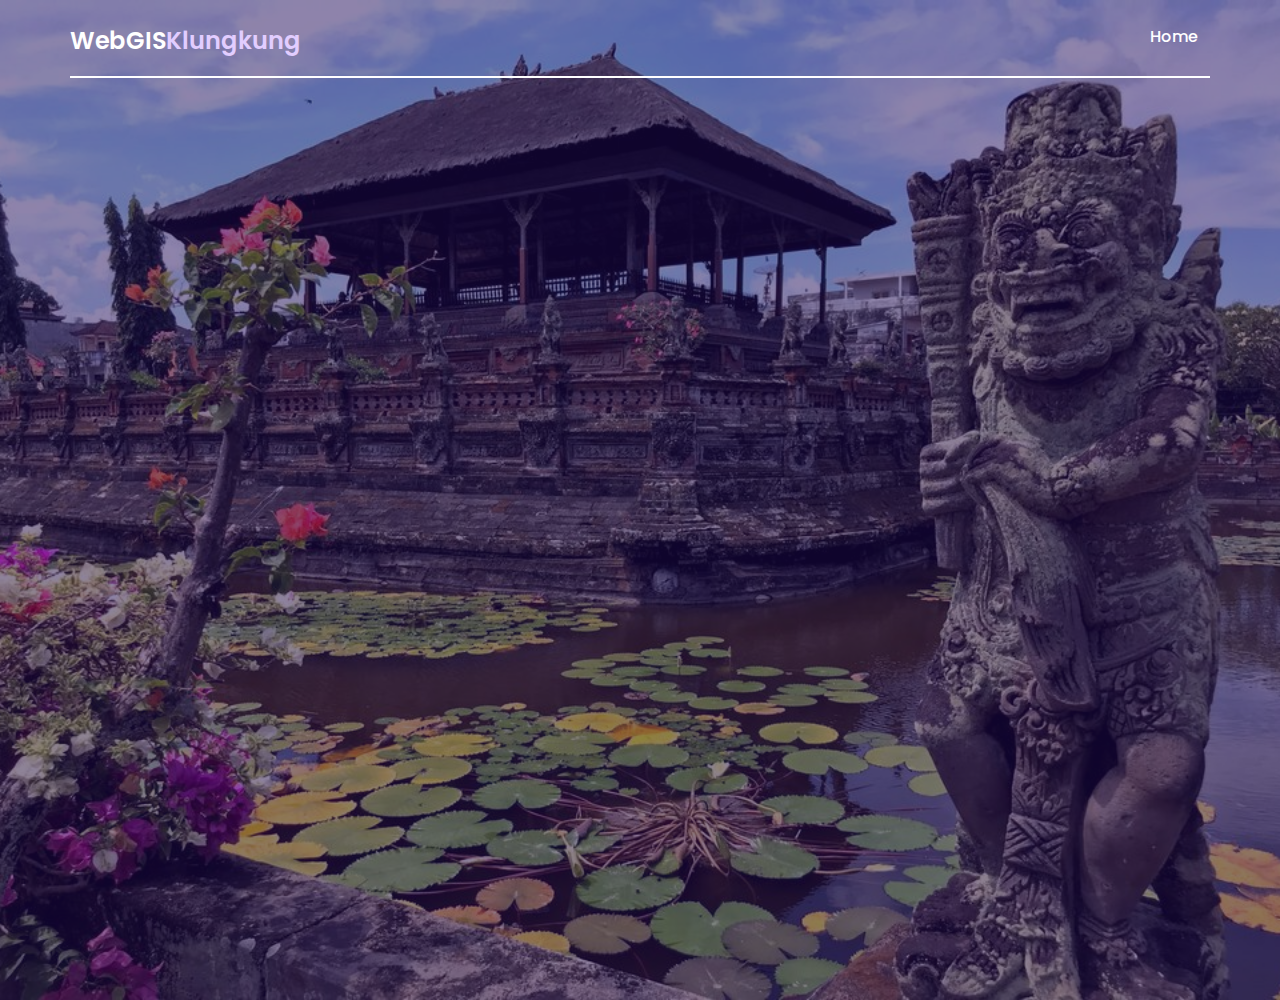
<file: index.html>
<!doctype html>
<html class="no-js"  lang="en">

	<head>
		<!-- META DATA -->
		<meta charset="utf-8">
		<meta http-equiv="X-UA-Compatible" content="IE=edge">
		<meta name="viewport" content="width=device-width, initial-scale=1">
		<!-- The above 3 meta tags *must* come first in the head; any other head content must come *after* these tags -->

		<!--font-family-->
		<link href="https://fonts.googleapis.com/css?family=Rufina:400,700" rel="stylesheet" />

		<link href="https://fonts.googleapis.com/css?family=Poppins:100,200,300,400,500,600,700,800,900" rel="stylesheet" />

		<!-- TITLE OF SITE -->
		<title>WebGIS Klungkung</title>

		<!-- favicon img -->
		<link rel="shortcut icon" type="image/icon" href="assets/logo/favicon.png"/>

		<!--animate.css-->
		<link rel="stylesheet" href="assets/css/animate.css" />

		<!--bootstrap.min.css-->
		<link rel="stylesheet" href="assets/css/bootstrap.min.css" />

		<!--style.css-->
		<link rel="stylesheet" href="assets/css/style.css" />

		<!--responsive.css-->
		<link rel="stylesheet" href="assets/css/responsive.css" />

		<!-- HTML5 shim and Respond.js for IE8 support of HTML5 elements and media queries -->
		<!-- WARNING: Respond.js doesn't work if you view the page via file:// -->

		<!--[if lt IE 9]>
		<script src="https://oss.maxcdn.com/html5shiv/3.7.3/html5shiv.min.js"></script>
		<script src="https://oss.maxcdn.com/respond/1.4.2/respond.min.js"></script>
		<![endif]-->

	</head>

	<body>
		<!--[if lte IE 9]>
		<p class="browserupgrade">You are using an <strong>outdated</strong> browser. Please <a href="https://browsehappy.com/">upgrade
			your browser</a> to improve your experience and security.</p>
		<![endif]-->

		<!-- main-menu Start -->
		<header class="top-area">
			<div class="header-area">
				<div class="container">
					<div class="row">
						<div class="col-sm-2">
							<div class="logo">
								<a href="index.html">
									WebGIS<span>Klungkung</span>
								</a>
							</div><!-- /.logo-->
						</div><!-- /.col-->
						<div class="col-sm-10">
							<div class="main-menu">
							
								<!-- Brand and toggle get grouped for better mobile display -->
								<div class="navbar-header">
									<button type="button" class="navbar-toggle" data-toggle="collapse" data-target=".navbar-collapse">
										<i class="fa fa-bars"></i>
									</button><!-- / button-->
								</div><!-- /.navbar-header-->
								<div class="collapse navbar-collapse">		  
									<ul class="nav navbar-nav navbar-right">
										<li class="smooth-menu"><a href="home">Home</a></li>
										</li><!--/.project-btn--> 
									</ul>
								</div><!-- /.navbar-collapse -->
							</div><!-- /.main-menu-->
						</div><!-- /.col-->
					</div><!-- /.row -->
					<div class="home-border"></div><!-- /.home-border-->
				</div><!-- /.container-->
			</div><!-- /.header-area -->

		</header><!-- /.top-area-->
		<!-- main-menu End -->
		
		<!--about-us start -->
		<section id="home" class="about-us">
			<div class="container">
				<div class="about-us-content">
					<div class="row">
						<div class="col-sm-12">
							<div class="single-about-us">
								<div class="about-us-txt">
									<h2>
										Explore Map and Navigation of Klungkung

									</h2>
									<div">
										<a href="WebGIS.html">
											<button  class="about-view">
												Map Layers
											</button>
										</a>
										<a href="Navigation.html">
											<button  class="about-view">
												Navigation
											</button>
										</a>
									</div><!--/.about-btn-->
								</div><!--/.about-us-txt-->
							</div><!--/.single-about-us-->
						</div><!--/.col-->
						<div class="col-sm-0">
							<div class="single-about-us">
								
							</div><!--/.single-about-us-->
						</div><!--/.col-->
					</div><!--/.row-->
				</div><!--/.about-us-content-->
			</div><!--/.container-->

		</section><!--/.about-us-->
		<!--about-us end -->

		<script src="assets/js/jquery.js"></script>
		<!-- Include all compiled plugins (below), or include individual files as needed -->

		<!--bootstrap.min.js-->
		<script  src="assets/js/bootstrap.min.js"></script>

		<!--jquery-ui.min.js-->
        <script src="assets/js/jquery-ui.min.js"></script>

		<!--owl.carousel.js-->
        <script  src="assets/js/owl.carousel.min.js"></script>

        <!-- jquery.sticky.js -->
		<script src="assets/js/jquery.sticky.js"></script>

        <!--datepicker.js-->
        <script  src="assets/js/datepicker.js"></script>

		<!--Custom JS-->
		<script src="assets/js/custom.js"></script>

	</body>

</html>
</file>
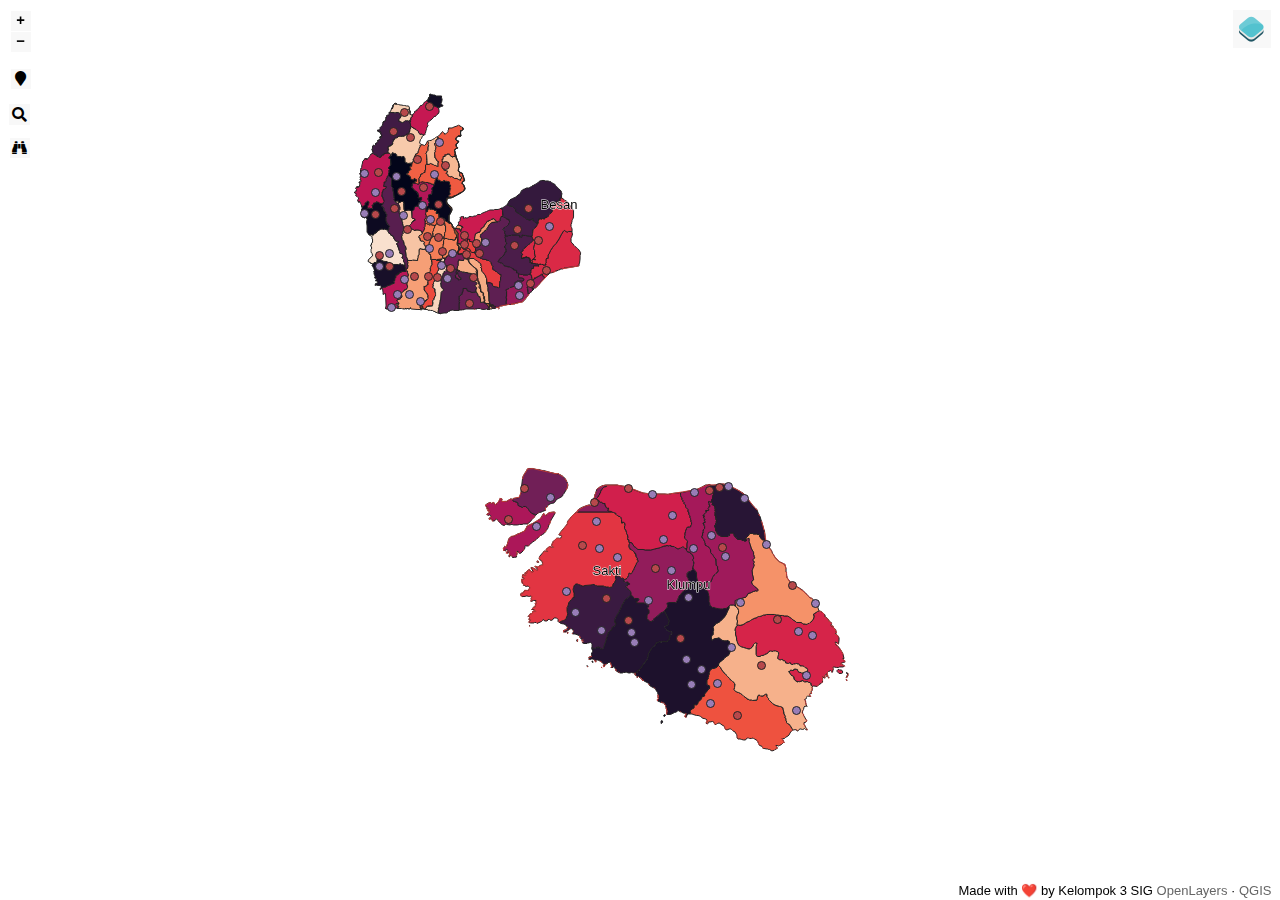
<file: WebGIS.html>
<!doctype html>
<html lang="en">
    <head>
        <meta charset="utf-8">
        <meta http-equiv="X-UA-Compatible" content="IE=edge">
        <meta name="viewport" content="initial-scale=1,user-scalable=no,maximum-scale=1,width=device-width">
        <meta name="mobile-web-app-capable" content="yes">
        <meta name="apple-mobile-web-app-capable" content="yes">
        <link rel="stylesheet" href="./resources/ol.css">
        <link rel="stylesheet" href="resources/fontawesome-all.min.css">
        <link rel="stylesheet" type="text/css" href="resources/horsey.min.css">
        <link rel="stylesheet" type="text/css" href="resources/ol3-search-layer.min.css">
        <link rel="stylesheet" href="./resources/ol-layerswitcher.css">
        <link rel="stylesheet" href="./resources/qgis2web.css">
        <title>WebGIS Peta Klungkung</title>
        <link rel="icon" href="/assets/logo/Paomedia-Small-N-Flat-Map-marker.ico" type="image/gif" sizes="16x16">
        <style>
        .ol-geocoder.gcd-gl-container {
            top: 100px!important;
            left: .5em!important;
            width: 2.1em!important;
            height: 2.1em!important;
        }
        .ol-geocoder .gcd-gl-container{
            width: 2.1em!important;
            height: 2.1em!important;
        }
        .ol-geocoder .gcd-gl-control{
            width: 2.1em!important;
        }
        .ol-geocoder .gcd-gl-expanded {
            width: 15.625em!important;
            height: 2.1875em;
        }
        .ol-touch .ol-geocoder.gcd-gl-container{
            top: 130px!important;
        }
        .ol-geocoder .gcd-gl-btn {
            width: 1.375em!important;
            height: 1.375em!important;
            top: .225em!important;
            background-image: none!important;
        }
        </style>
<style>
.search-layer {
  top: 135px;
  left: .5em;
}
.ol-touch .search-layer {
  top: 180px;
}
</style>
        <style>
        html, body {
            background-color: #ffffff;
        }
        .ol-control button {
            background-color: #f8f8f8 !important;
            color: #000000 !important;
            border-radius: 0px !important;
        }
        .ol-zoom, .geolocate, .gcd-gl-control .ol-control {
            background-color: rgba(255,255,255,.4) !important;
            padding: 3px !important;
        }
        .ol-scale-line {
            background: none !important;
        }
        .ol-scale-line-inner {
            border: 2px solid #f8f8f8 !important;
            border-top: none !important;
            background: rgba(255, 255, 255, 0.5) !important;
            color: black !important;
        }
        </style>

        <style>
        .geolocate {
            top: 65px;
            left: .5em;
        }
        .ol-touch .geolocate {
            top: 80px;
        }
        </style>
        <link href="resources/ol-geocoder.min.css" rel="stylesheet">
        <style>
        html, body, #map {
            width: 100%;
            height: 100%;
            padding: 0;
            margin: 0;
        }
        </style>
        <title></title>
    </head>
    <body>
        <div id="map">
            <div id="popup" class="ol-popup">
                <a href="#" id="popup-closer" class="ol-popup-closer"></a>
                <div id="popup-content"></div>
            </div>
        </div>
        <script src="resources/qgis2web_expressions.js"></script>
        <script src="resources/polyfills.js"></script>
        <script src="./resources/functions.js"></script>
        <script src="./resources/ol.js"></script>
        <script src="http://cdn.polyfill.io/v2/polyfill.min.js?features=Element.prototype.classList,URL"></script>
        <script src="resources/horsey.min.js"></script>
        <script src="resources/ol3-search-layer.js"></script>
        <script src="./resources/ol-layerswitcher.js"></script>
        <script src="resources/ol-geocoder.js"></script>
        <script src="layers/ADMINISTRASIDESA_AR_1.js"></script><script src="layers/SUNGAI_AR_25K_2.js"></script><script src="layers/RUMAHSAKIT_PT_25K_3.js"></script><script src="layers/PENDIDIKAN_PT_25K_4.js"></script><script src="layers/PEMERINTAHAN_PT_25K_5.js"></script><script src="layers/GARISRPANTAI_LN_25K_6.js"></script>
        <script src="styles/ADMINISTRASIDESA_AR_1_style.js"></script><script src="styles/SUNGAI_AR_25K_2_style.js"></script><script src="styles/RUMAHSAKIT_PT_25K_3_style.js"></script><script src="styles/PENDIDIKAN_PT_25K_4_style.js"></script><script src="styles/PEMERINTAHAN_PT_25K_5_style.js"></script><script src="styles/GARISRPANTAI_LN_25K_6_style.js"></script>
        <script src="./layers/layers.js" type="text/javascript"></script> 
        <script src="./resources/Autolinker.min.js"></script>
        <script src="./resources/qgis2web.js"></script>
        
    </body>
</html>
</file>
<file: assets/css/style.css>
*{
    padding: 0;
    margin: 0;
}

*{

	-webkit-box-sizing:border-box;
	-moz-box-sizing:border-box;
	-o-box-sizing:border-box;
	-ms-box-sizing:border-box;
	box-sizing:border-box;

}

::-webkit-scrollbar{
    display: none;
}

body{
    position: relative;
	font-size:14px;
	color: #222222;
	background: #fff;
	font-family: 'Poppins', sans-serif;
    max-width:1920px;
    margin:0 auto;
	overflow-x:hidden;

}



a,a:hover,a:active,a:focus {

	display:inline-block;
	text-decoration:none;
	font-size:13px;
	padding:0;
    margin:0;

}

h1,h2,h3,h4,h5,h6 { 

	margin: 0;
	color:#222222;
	text-transform: capitalize;

}

p {

	margin: 0;
	color:#666666;
	font-size:14px;

}

img{	border:none;max-width:100%; height:auto;}

ul{

	padding: 0;
    margin: 0;
    list-style: none;

}

ul li {

	list-style: none;

	

}

select,input,textarea,button{box-shadow:none;outline:0!important;}

html,body{

    height: 100%;
    z-index: 2;

}

[placeholder]:focus::-webkit-input-placeholder {

  -webkit-transition: opacity 0.3s 0.3s ease; 
  -moz-transition: opacity 0.3s 0.3s ease; 
  -ms-transition: opacity 0.3s 0.3s ease; 
  -o-transition: opacity 0.3s 0.3s ease; 
  transition: opacity 0.3s 0.3s ease; 
  opacity: 0;

}

/*-------------------------------------
		2. Header
--------------------------------------*/
.top-area {
    position: absolute;
    width: 100%;
}
.wrapper {
    position: relative;
    z-index: -1;
}
.header-area{
    position:relative;
    width: 100%;
}

/*.sticky-wrapper */
.sticky-wrapper {
    position: relative;
    z-index: 2;
    transition:.7s;
}
.is-sticky .header-area{

}
.is-sticky .header-area:after{
    position:absolute;
    content:'';
    background: rgba(77,78,84,1);
    height:100%;
    width:100%;
    top:0;
    left:0;
    z-index:-1;
    -webkit-transition:all 0.5s linear;
    -moz-transition:all 0.5s linear;
    -ms-transition:all 0.5s linear;
    -o-transition:all 0.5s linear;
    transition: all 0.5s linear;
}
.sticky-wrapper.is-sticky .main-menu .nav a:before{
    bottom: 17.6px;
}/*.sticky-wrapper */

/*.logo*/
.logo a, .logo a:hover, .logo a:focus{
    color: #fff;
    font-size:24px;
    font-family: 'Poppins', sans-serif;
    text-transform: capitalize;
    font-weight: 600;
    margin: 14px 0px 0;
    padding: 10px 0 0 0;
}
.logo a span{
    color: #e2cdff;
    text-transform: capitalize;
}

/*.logo*/

/*.main-menu*/
.main-menu {position:relative;}
.main-menu ul .nav .navbar-nav {
    text-align:right;
    float:none;
}
.main-menu .nav li {
    position:relative;
    padding: 16px 12px 0px;
    -webkit-transition:all 0.2s linear;
    -moz-transition:all 0.2s linear;
    -ms-transition:all 0.2s linear;
    -o-transition:all 0.2s linear;
    transition: all 0.2s linear;
}
.main-menu .nav li a{
    padding: 11px 0 29px;
    color: #fff;
    font-size: 16px;
    text-transform: capitalize;
    font-family: 'Poppins', sans-serif;
    font-weight:500;
    -webkit-transition: all 0.25s ease-in-out 0s;
    -moz-transition: all 0.25s ease-in-out 0s;
    -o-transition: all 0.25s ease-in-out 0s;
    transition: all 0.25s ease-in-out 0s;
}
.main-menu  .nav  li.active a,
.main-menu  .nav  li a:hover,
.main-menu .nav  li a:focus{
    color: #ffffff;
    background-color:transparent;
}
.main-menu .nav a:before{
    position: absolute;
    content: "";
    width: 0px;
    height: 2px;
    bottom: -2.4px;
    left: 0;
    background: transparent;
    -webkit-transition: .3s ease-in-out;
    -ms-transition: .3s ease-in-out;
    -moz-transition: .3s ease-in-out;
    -o-transition: .3s ease-in-out;
    transition: .3s ease-in-out;
    
}
.main-menu .nav li.active  a:before,
.main-menu .nav a:hover:before{
    background: #6029a8;
    width: 100%;
}

/*.main-menu*/

/* tooggle */
.main-menu .navbar-toggle {
    margin-top: 5px;
    border: 1px solid;
    font-size: 16px;
    float:left;
}
.main-menu .navbar-toggle {
    color: #ffffff;
}
.main-menu .navbar-default .navbar-toggle:focus, 
.main-menu .navbar-default .navbar-toggle:hover {
    background-color: transparent;
}


.home-border{
    border-top:2px solid #fff;
}

/*-------------------------------------
		3. 	About
--------------------------------------*/
.about-us{
	display: flex;
    justify-content: center;
    align-items: center;
	position: relative;
	background: url(../../assets/klungkunghero.jpg)no-repeat;
	background-size: cover;
	background-position: center;
	min-height: 1000px;
}
.about-us:before{
	position: absolute;
	content: "";
	top:0;
	left: 0;
	width: 100%;
	height: 100%;
	background: rgba(29, 7, 88, 0.5 );
}

/*about-us-content*/
.about-us-content{
	margin: -175px 0 0 0;
}
.about-us h2 {
	color:#fff;	
	font-size:84px;
	text-transform: inherit;
	max-width: 800px;
	font-weight: 600;
	line-height: 1.22;
}
.about-us h2 span{
	color:#2bdab5;
	margin-top: -11px;
}
.about-btn {
    margin-top: 39px;
    letter-spacing: 1.2px;
     -webkit-transition: 0.5s ease-in-out;
    -moz-transition: 0.5s ease-in-out;
    -ms-transition: 0.5s ease-in-out;
    -o-transition: 0.5s ease-in-out;
    transition: 0.5s ease-in-out;
}
.about-view {
	display: flex;
    justify-content: center;
    align-items: center;
    background: #2d1eb8;
    border: 1px solid #c2bbff;
    width: 200px;
    height: 60px;
    margin-top: 60px;
    margin-right: 30px;
    white-space: nowrap;
    color: #fff;
    font-size:16px;
    font-family: 'Poppins', sans-serif;
    text-transform: uppercase;
    border-radius: 5px;
    box-shadow: 0 5px 20px rgba(14,15,18,.2);
    -webkit-transition: 0.5s ease-in-out;
    -moz-transition: 0.5s ease-in-out;
    -ms-transition: 0.5s ease-in-out;
    -o-transition: 0.5s ease-in-out;
    transition: 0.5s ease-in-out;
}

/*about-us-content*/
</file>
<file: assets/css/responsive.css>
@media screen and (max-width:1366px){
	

}/*max-width:1366px*/



@media screen and (max-width:1200px){

	

}/*max-width:1200px*/



@media screen and (max-width:1199px){

	.travel-budget h3 {font-size: 15px;}
	.price_filter {margin-top: 5px;}
	.travel-select-icon select, .travel-check-icon input {font-size: 12px;}
	.travel-select-icon:after { padding: 10px 3px;}
	.single-tab-select-box h2 {font-size: 15px;}

	.item-title { bottom: 6%;left: 15px;}

	.thumbnail h2 {line-height: 1.5;}
	.blog-content .thumbnail { height: 540px;}
	.blog-content .caption .blog-txt a { padding-bottom: 0px;margin-top:0px;}
	
}/*max-width:1199px*/

@media screen and (max-width:1100px){

    

}/*max-width:1100px*/



@media screen and (max-width:1099px){

    

}/*max-width:1099px*/

@media screen and (max-width:1024px){


}/*max-width:1024px*/





@media screen and (max-width:992px){


}/*max-width:992px*/





@media screen and (max-width:991px){

	.main-menu .nav li {padding: 20px 5px 0px;}
	.navbar-collapse {padding-right: 40px;padding-left: 0px;}
	.main-menu .nav li a {font-size:13px;padding: 11px 1px 29px;}
	.book-btn {width: 100px;font-size: 13px;}

	.about-us h2 { font-size: 64px;}

	.price_slider_amount > input[type="text"] {width: 160px;}

	/*.appsLand-btn {padding: 17px 35px;}*/

	.single-special-shape-txt {left: 25px;}

}/*max-width:991px*/



@media screen and (max-width:768px){


}/*max-width:768px*/





@media screen and (max-width:767px){
	#sticky-wrapper{background: rgba(77,78,84,1);}
	.sticky-wrapper .navbar-collapse.collapse.in{background: rgba(77,78,84,1);width: 112%;margin-left: -14px;padding-left: 27px;}
	.logo {float: left;}
	.main-menu .navbar-toggle {float: right;margin: 17px 0;}
	.navbar-collapse {padding-right: 15px;padding-left: 15px;}
	.main-menu .nav li a {font-size: 14px;padding: 0px 1px 10px;display: inline-block;}
	.sticky-wrapper.is-sticky .main-menu .nav a:before {bottom: 0px;}

	.about-us h2 {font-size: 43px;}
	.about-us-txt { max-width: 450px;}

	.travel-budget h3 {margin-bottom: 20px;}

	.single-service-box {flex-direction: column;height: auto;}
	.service-content {margin: 0 auto; margin-top: 30px;}

	.single-package-item {max-width: 450px;margin: 0 auto;margin-bottom: 30px;}

	.single-special-offer {margin-bottom: 30px;}

	.home1-testm-single {max-width: 345px;margin: 0 auto;}

	.blog-content {max-width: 400px;margin: 30px auto;}
	.blog-content .thumbnail .thumbnail-img img,.thumbnail-img-overlay{width: 100%; margin-left: 0px;}
	.thumbnail-img-overlay{left: 0px;}
	
	.single-footer-item {margin-bottom: 30px;}
	.footer-logo {padding-top: 0;}

}/*max-width:767px*/



@media screen and (max-width: 660px){

	.home1-testm-single {max-width: 350px;margin: 0 auto;}
	.main-menu .nav li a {font-size: 14px;}

}/*max-width:660px*/



@media screen and (max-width: 640px){
	
	.desc-tabs .nav-tabs>li>a { padding: 17px 10px 17px 10px;}

	.blog-head h2 {font-size: 18px;}

}/*max-width:640px*/



@media screen and (max-width: 540px){

	.filtr-item {max-width: 350px;margin: 0 auto;}

	.subscribe-title h2 {font-size: 28px;}

}/*max-width:540px*/

@media screen and (max-width: 480px){

	.about-us h2 {font-size: 30px;}

	.time-after:after{display: none;}

	.single-package-item {max-width: 350px;margin: 0 auto;margin-bottom: 30px;}

	.single-special-shape-txt {left: 30px;}

}/*max-width:480px*/



@media screen and (max-width: 440px){
	.desc-tabs .nav-tabs>li>a,.desc-tabs .nav-tabs>li.active>a { padding: 17px 10px 17px 10px;font-size:12px;}
	.nav-tabs {border-bottom: 0;}

	.single-trip-circle:nth-child(2){margin-left: 0px;}
	.trip-circle {flex-direction: column;}
	.about-view.travel-btn {width: 150px;}
	
	.filtr-item {max-width: 250px;}

	.home1-testm-txt p {font-size:14px;max-width:180px;}

	.dicount-offer-content h2 {font-size: 24px;}

	.single-package-item {max-width: 250px;margin: 0 auto;margin-bottom: 30px;}

	.about-view.packages-btn.offfer-btn { margin-right: 10px;}

	.custom-input-group .subscribe-btn {float: left;top: 76px;}
	.custom-input-group .form-control {padding-right: 0px;font-size: 13px;}


}/*max-width:400px*/



@media screen and (max-width:350px){
	
	.travel-select-icon select, .travel-check-icon input {font-size: 10px;}
	.travel-check-icon:after{ padding: 10px 5px;}

	.subscribe-title h2 {font-size: 20px;}
	.subscribe-title p {font-size: 14px;}
	
	
}/*max-width:350px*/

@media screen and  (max-width: 320px){
	.dicount-offer-content h2 {font-size: 16px;}

}/*max-width:320px*/
</file>
<file: resources/ol.css>
.ol-box{box-sizing:border-box;border-radius:2px;border:2px solid #00f}.ol-mouse-position{top:8px;right:8px;position:absolute}.ol-scale-line{background:rgba(0,60,136,.3);border-radius:4px;bottom:8px;left:8px;padding:2px;position:absolute}.ol-scale-line-inner{border:1px solid #eee;border-top:none;color:#eee;font-size:10px;text-align:center;margin:1px;will-change:contents,width;transition:all .25s}.ol-scale-bar{position:absolute;bottom:8px;left:8px}.ol-scale-step-marker{width:1px;height:15px;background-color:#000;float:right;z-Index:10}.ol-scale-step-text{position:absolute;bottom:-5px;font-size:12px;z-Index:11;color:#000;text-shadow:-2px 0 #fff,0 2px #fff,2px 0 #fff,0 -2px #fff}.ol-scale-text{position:absolute;font-size:14px;text-align:center;bottom:25px;color:#000;text-shadow:-2px 0 #fff,0 2px #fff,2px 0 #fff,0 -2px #fff}.ol-scale-singlebar{position:relative;height:10px;z-Index:9;border:1px solid #000}.ol-unsupported{display:none}.ol-unselectable,.ol-viewport{-webkit-touch-callout:none;-webkit-user-select:none;-moz-user-select:none;-ms-user-select:none;user-select:none;-webkit-tap-highlight-color:transparent}.ol-overlaycontainer,.ol-overlaycontainer-stopevent{pointer-events:none}.ol-overlaycontainer-stopevent>*,.ol-overlaycontainer>*{pointer-events:auto}.ol-selectable{-webkit-touch-callout:default;-webkit-user-select:text;-moz-user-select:text;-ms-user-select:text;user-select:text}.ol-grabbing{cursor:-webkit-grabbing;cursor:-moz-grabbing;cursor:grabbing}.ol-grab{cursor:move;cursor:-webkit-grab;cursor:-moz-grab;cursor:grab}.ol-control{position:absolute;background-color:rgba(255,255,255,.4);border-radius:4px;padding:2px}.ol-control:hover{background-color:rgba(255,255,255,.6)}.ol-zoom{top:.5em;left:.5em}.ol-rotate{top:.5em;right:.5em;transition:opacity .25s linear,visibility 0s linear}.ol-rotate.ol-hidden{opacity:0;visibility:hidden;transition:opacity .25s linear,visibility 0s linear .25s}.ol-zoom-extent{top:4.643em;left:.5em}.ol-full-screen{right:.5em;top:.5em}.ol-control button{display:block;margin:1px;padding:0;color:#fff;font-size:1.14em;font-weight:700;text-decoration:none;text-align:center;height:1.375em;width:1.375em;line-height:.4em;background-color:rgba(0,60,136,.5);border:none;border-radius:2px}.ol-control button::-moz-focus-inner{border:none;padding:0}.ol-control button span{pointer-events:none}.ol-zoom-extent button{line-height:1.4em}.ol-compass{display:block;font-weight:400;font-size:1.2em;will-change:transform}.ol-touch .ol-control button{font-size:1.5em}.ol-touch .ol-zoom-extent{top:5.5em}.ol-control button:focus,.ol-control button:hover{text-decoration:none;background-color:rgba(0,60,136,.7)}.ol-zoom .ol-zoom-in{border-radius:2px 2px 0 0}.ol-zoom .ol-zoom-out{border-radius:0 0 2px 2px}.ol-attribution{text-align:right;bottom:.5em;right:.5em;max-width:calc(100% - 1.3em)}.ol-attribution ul{margin:0;padding:0 .5em;color:#000;text-shadow:0 0 2px #fff}.ol-attribution li{display:inline;list-style:none}.ol-attribution li:not(:last-child):after{content:" "}.ol-attribution img{max-height:2em;max-width:inherit;vertical-align:middle}.ol-attribution button,.ol-attribution ul{display:inline-block}.ol-attribution.ol-collapsed ul{display:none}.ol-attribution:not(.ol-collapsed){background:rgba(255,255,255,.8)}.ol-attribution.ol-uncollapsible{bottom:0;right:0;border-radius:4px 0 0}.ol-attribution.ol-uncollapsible img{margin-top:-.2em;max-height:1.6em}.ol-attribution.ol-uncollapsible button{display:none}.ol-zoomslider{top:4.5em;left:.5em;height:200px}.ol-zoomslider button{position:relative;height:10px}.ol-touch .ol-zoomslider{top:5.5em}.ol-overviewmap{left:.5em;bottom:.5em}.ol-overviewmap.ol-uncollapsible{bottom:0;left:0;border-radius:0 4px 0 0}.ol-overviewmap .ol-overviewmap-map,.ol-overviewmap button{display:inline-block}.ol-overviewmap .ol-overviewmap-map{border:1px solid #7b98bc;height:150px;margin:2px;width:150px}.ol-overviewmap:not(.ol-collapsed) button{bottom:1px;left:2px;position:absolute}.ol-overviewmap.ol-collapsed .ol-overviewmap-map,.ol-overviewmap.ol-uncollapsible button{display:none}.ol-overviewmap:not(.ol-collapsed){background:rgba(255,255,255,.8)}.ol-overviewmap-box{border:2px dotted rgba(0,60,136,.7)}.ol-overviewmap .ol-overviewmap-box:hover{cursor:move}
/*# sourceMappingURL=ol.css.map */
</file>
<file: resources/ol-layerswitcher.css>
.layer-switcher.shown.ol-control {
    background-color: transparent;
}

.layer-switcher.shown.ol-control:hover {
    background-color: transparent;
}

.layer-switcher {
    position: absolute;
    top: 3.5em;
    right: 0.5em;
    text-align: left;
}

.layer-switcher.shown {
    bottom: 3em;
}

.layer-switcher .panel {
    padding: 0 1em 0 0;
    margin: 0;
    border: 4px solid #eee;
    border-radius: 4px;
    background-color: white;
    display: none;
    max-height: 100%;
    overflow-y: auto;
}

.layer-switcher.shown .panel {
    display: block;
}

.layer-switcher button {
    float: right;
    width: 38px;
    height: 38px;
    background-image: url('[data-uri]') /*logo.png*/;
    background-repeat: no-repeat;
    background-position: 2px;
    background-color: white;
    border: none;
}

.layer-switcher.shown button {
    display: none;
}

.layer-switcher button:focus, .layer-switcher button:hover {
    background-color: white;
}

.layer-switcher ul {
    padding-left: 2em;
    list-style: none;
}

.layer-switcher li.group > label {
    font-weight: bold;
}

.layer-switcher li.layer {
    display: table;
}

.layer-switcher li.layer label, .layer-switcher li.layer input {
    display: table-cell;
    vertical-align: middle;
}

.layer-switcher label.disabled {
    opacity:0.4;
}

.layer-switcher input {
    margin: 4px;
}

.layer-switcher.touch ::-webkit-scrollbar {
    width: 4px;
}

.layer-switcher.touch ::-webkit-scrollbar-track {
    -webkit-box-shadow: inset 0 0 6px rgba(0,0,0,0.3);
    border-radius: 10px;
}

.layer-switcher.touch ::-webkit-scrollbar-thumb {
    border-radius: 10px;
    -webkit-box-shadow: inset 0 0 6px rgba(0,0,0,0.5);
}

.layer-switcher .group button {
    display: inline-block;
    vertical-align: top;
    float: none;
    width: 16px;
    height: 16px;
    background-position: center 2px;
    background-image: url('[data-uri]');
    -webkit-transition: -webkit-transform .2s ease-in-out;
    -ms-transition: -ms-transform .2s ease-in-out;
    transition: transform .2s ease-in-out;
}

.layer-switcher .group.layer-switcher-close button {
    transform: rotate(-90deg);
    -webkit-transform: rotate(-90deg);
}

li.group.layer-switcher-fold {
    margin-left: -18px;
}

.layer-switcher .group.layer-switcher-fold > ul {
    padding-left: 3em;
}

.layer-switcher .group.layer-switcher-fold.layer-switcher-close > ul {
    overflow: hidden;
    height: 0;
}
</file>
<file: resources/qgis2web.css>
html, body {
    height: 100%;
    padding: 0;
    margin: 0;
    font-family: sans-serif;
    font-size: small;
}

th, td {
    vertical-align: top;
    text-align: left;
}

#map {
    width: 100%;
    height: 100%;
}

.ol-popup {
    display: none;
    position: absolute;
    background-color: white;
    -moz-box-shadow: 0 1px 4px rgba(0,0,0,0.2);
    -webkit-filter: drop-shadow(0 1px 4px rgba(0,0,0,0.2));
    filter: drop-shadow(0 1px 4px rgba(0,0,0,0.2));
    padding: 15px;
    border-radius: 10px;
    border: 1px solid #cccccc;
    bottom: 12px;
    left: -50px;   
    height: auto;
    width: auto;
    min-width: 100px;
    max-height:400px;
    overflow: auto;      
}

.ol-popup-closer {
    text-decoration: none;
    position: absolute;
    top: 2px;
    right: 8px;
}

.ol-popup-closer:after {
    content: "X";
}

.ol-attribution a {
    text-decoration: none;
    color: #666;
    font-family: sans-serif;
    font-size: 100%;
}

.layer-switcher .panel {
    //border: 4px solid rgba(0,60,136,.5) !important;
    //border-radius: 4px !important;
}

.layer-switcher {
    top: 0.5em;
    right: 0.5em;
    text-align: left;
}

#popup-content>ul>li:nth-child(even) {
    background-color: #eee;
}

#popup-content ul {
    list-style-type: none;
    padding-left: 0;
}

#popup-content li {
    margin-bottom:0.25em;
}
</file>
<file: resources/horsey.min.css>
.sey-container{display:none;position:absolute;box-shadow:1px 2px 6px;background-color:#fff;color:#333;transition:left .1s ease-in-out;z-index:1}.sey-list{padding:0;margin:0;list-style-type:none}.sey-show{display:block}.sey-hide{display:none}.sey-empty{cursor:default;padding:7px}.sey-item{cursor:pointer;overflow:hidden;white-space:nowrap;text-overflow:ellipsis;padding:7px}.sey-item:hover{background-color:#444;color:#fff}.sey-selected{background-color:#333;color:#fff}.sey-char-highlight{font-weight:700}.sey-category-id{background-color:#eee;color:#aaa;text-align:right;text-transform:capitalize;font-style:italic;font-size:12px;box-shadow:1px 0 1px;padding:7px}
</file>
<file: resources/ol3-search-layer.min.css>
.search-layer{top:65px;left:.5em}.ol-touch .search-layer{top:80px}.search-layer button{background-repeat:no-repeat;background-position:center center;top:2px;left:2px}.search-layer-input-search{position:absolute;top:2px;left:32px;width:180px;padding:5px;border:1px solid #ccc;font-family:inherit;font-size:.875rem}.search-layer-collapsed{display:none}
</file>
<file: resources/ol-geocoder.min.css>
/*!
 * ol-geocoder - v4.0.0
 * A geocoder extension for OpenLayers.
 * https://github.com/jonataswalker/ol-geocoder
 * Built: Wed Oct 09 2019 11:36:45 GMT-0300 (Brasilia Standard Time)
 */
.ol-geocoder.gcd-gl-container{position:absolute;top:4.875em;left:.5em;box-sizing:border-box}.ol-geocoder.gcd-gl-container *,.ol-geocoder.gcd-gl-container :after,.ol-geocoder.gcd-gl-container :before{box-sizing:inherit}.ol-geocoder .gcd-gl-control{width:2.1875em;height:2.1875em;overflow:hidden;transition:width .2s,height .2s}.ol-geocoder .gcd-gl-expanded{width:15.625em;height:2.1875em}.ol-geocoder .gcd-gl-input{position:absolute;z-index:99;top:.25em;left:2.5em;width:14.84375em;padding:5px;border:1px solid #ccc;font-family:inherit;font-size:.875em;background-color:#fff;color:#222}.ol-geocoder .gcd-gl-input:focus{border:none;outline:none;box-shadow:inset 0 0 0 1px #4d90fe,inset 0 0 5px #4d90fe}.ol-geocoder .gcd-gl-reset{position:absolute;z-index:100;top:0;right:0;width:1.5625em;height:100%;line-height:1.4;border:none;background-color:transparent;display:inline-block;outline:0;cursor:pointer}.ol-geocoder .gcd-gl-reset:after{content:"\d7";display:inline-block;color:#333;font-size:1.5em;cursor:pointer}.ol-geocoder .gcd-gl-btn{position:absolute;width:1.5625em;height:1.5625em;top:.125em;left:.125em;background-image:url("[data-uri]");background-repeat:no-repeat;background-position:50%}.ol-geocoder ul.gcd-gl-result{position:absolute;top:2.1875em;left:2em;width:16.25em;max-height:18.75em;white-space:normal;list-style:none;padding:0;margin:0;background-color:#fff;border-radius:4px;border-top:none;border-top-left-radius:0;border-top-right-radius:0;overflow-x:hidden;overflow-y:auto;box-shadow:0 1px 7px rgba(0,0,0,.8);transition:max-height .3s ease-in}.ol-geocoder ul.gcd-gl-result>li{width:100%;overflow:hidden;border-bottom:1px solid #eee;padding:0;line-height:.875rem}.ol-geocoder ul.gcd-gl-result>li>a{display:block;text-decoration:none;padding:3px 5px}.ol-geocoder ul.gcd-gl-result>li>a:hover{background-color:#d4d4d4}.ol-geocoder ul.gcd-gl-result>li:nth-child(odd){background-color:#e0ffe0}.ol-geocoder ul.gcd-gl-result:empty{display:none}.ol-geocoder.gcd-txt-container{position:absolute;width:25em;height:4.375em;top:.5em;left:calc(50% - 12.5em);box-sizing:border-box}.ol-geocoder.gcd-txt-container *,.ol-geocoder.gcd-txt-container :after,.ol-geocoder.gcd-txt-container :before{box-sizing:inherit}.ol-geocoder .gcd-txt-control{position:relative;width:100%;height:4.375em;border:1px solid #ccc;background-color:#fff;overflow:hidden}.ol-geocoder .gcd-txt-input{position:absolute;z-index:99;top:0;left:0;width:100%;height:100%;padding:5px 30px 5px 40px;border:none;text-indent:6px;background-color:transparent;font-family:inherit;font-size:.875em}.ol-geocoder .gcd-txt-input:focus{outline:none;box-shadow:inset 0 0 0 1px #4d90fe,inset 0 0 6px #4d90fe}.ol-geocoder .gcd-txt-reset{position:absolute;z-index:100;top:0;right:0;width:2.5em;height:100%;line-height:100%;border:none;background-color:transparent;display:inline-block;vertical-align:middle;outline:0;cursor:pointer}.ol-geocoder .gcd-txt-reset:after{content:"\d7";display:inline-block;color:#333;font-size:2em;cursor:pointer}.ol-geocoder .gcd-txt-glass{position:absolute;top:0;left:0;z-index:100;display:inline-block;width:2.5em;height:100%;background-size:1.38889em;background-image:url("data:image/svg+xml;charset=utf-8,%3Csvg xmlns='http://www.w3.org/2000/svg' width='32' height='32'%3E%3Cpath fill='%23333' d='M29.156 29.961l-.709.709a2.006 2.006 0 0 1-2.838 0l-5.676-5.674c-.656-.658-.729-1.644-.281-2.412l-3.104-3.102a9.975 9.975 0 0 1-5.965 1.979C5.043 21.461.552 16.97.552 11.43S5.043 1.398 10.583 1.398c5.541 0 10.031 4.491 10.031 10.032 0 2.579-.98 4.923-2.58 6.7l3.035 3.035c.768-.447 1.754-.375 2.41.283l5.676 5.674c.784.785.784 2.056.001 2.839zM18.088 11.389a7.524 7.524 0 0 0-7.524-7.523 7.523 7.523 0 1 0-.001 15.046 7.525 7.525 0 0 0 7.525-7.523z'/%3E%3C/svg%3E");background-repeat:no-repeat;background-position:50%}.ol-geocoder ul.gcd-txt-result{position:absolute;top:4.575em;left:0;width:25em;max-height:18.75em;white-space:normal;list-style:none;padding:0;margin:0;background-color:#fff;border-radius:4px;border-top:none;border-top-left-radius:0;border-top-right-radius:0;overflow-x:hidden;overflow-y:auto;box-shadow:0 1px 7px rgba(0,0,0,.8);transition:max-height .3s ease-in}.ol-geocoder ul.gcd-txt-result>li{width:100%;overflow:hidden;border-bottom:1px solid #eee;padding:0;line-height:.875rem}.ol-geocoder ul.gcd-txt-result>li>a{display:block;text-decoration:none;padding:3px 5px}.ol-geocoder ul.gcd-txt-result>li>a:hover{background-color:#d4d4d4}.ol-geocoder ul.gcd-txt-result>li:nth-child(odd){background-color:#e0ffe0}.ol-geocoder ul.gcd-txt-result:empty{display:none}.ol-geocoder .gcd-hidden{opacity:0;visibility:hidden}.ol-geocoder .gcd-pseudo-rotate:after{-webkit-animation:spin .7s linear infinite;animation:spin .7s linear infinite}@-webkit-keyframes spin{0%{transform:rotate(0deg)}to{transform:rotate(1turn)}}@keyframes spin{0%{transform:rotate(0deg)}to{transform:rotate(1turn)}}.gcd-address,.gcd-road{font-size:.875em;font-weight:500;color:#333}.gcd-city{font-weight:400}.gcd-city,.gcd-country{font-size:.75em;color:#333}.gcd-country{font-weight:lighter}
</file>
